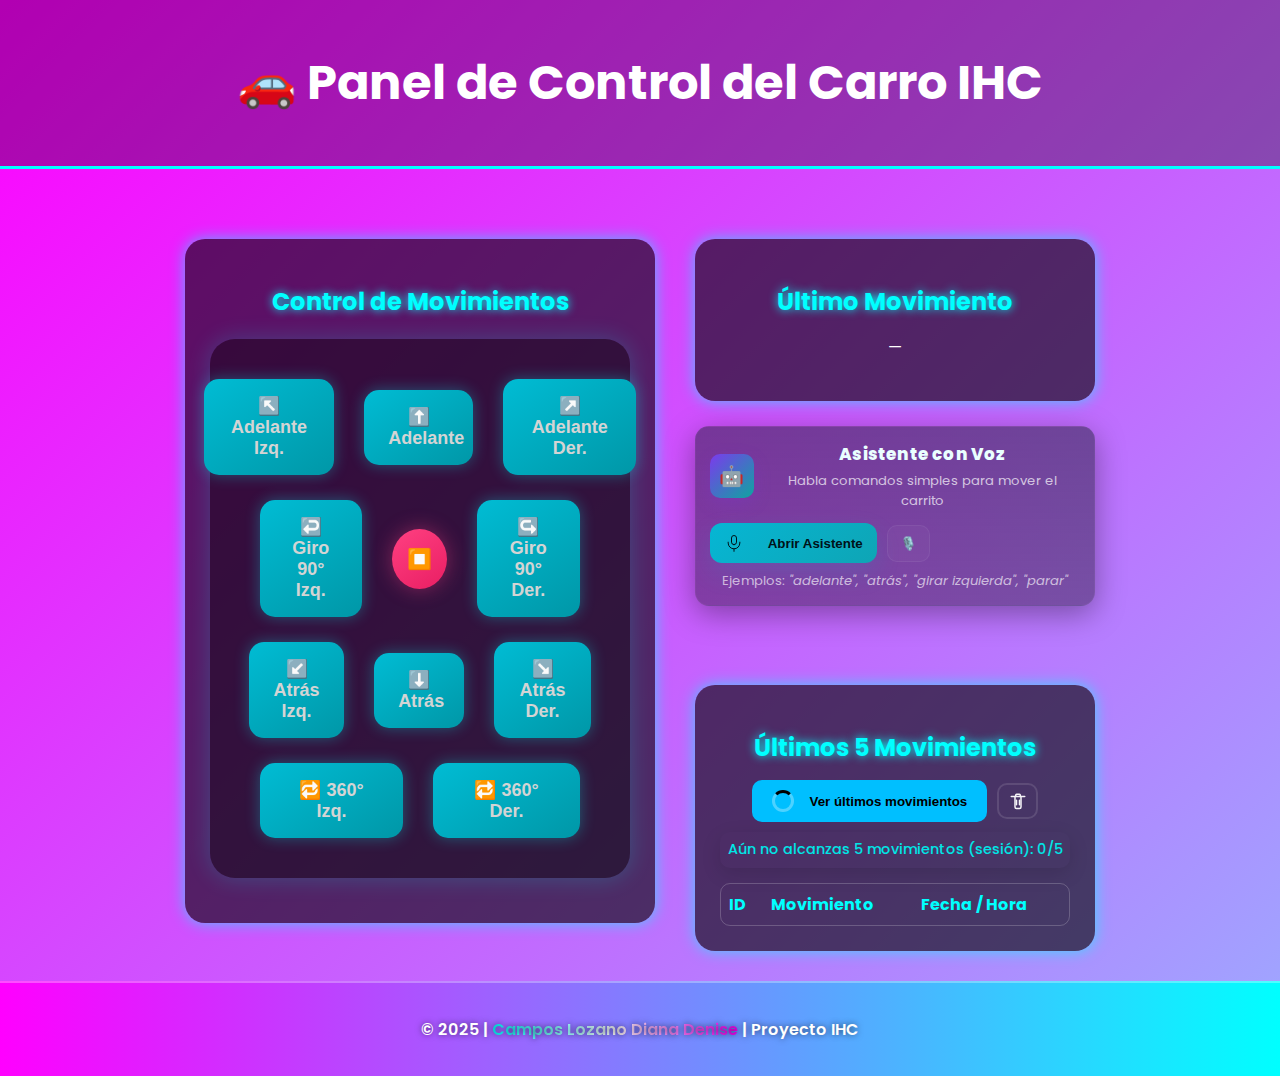
<file: index.html>
<!DOCTYPE html>
<html lang="es">
  <head>
  <meta charset="UTF-8" />
  <meta name="viewport" content="width=device-width, initial-scale=1.0" />
  <title>Control de Carro IHC</title>

  <!-- Favicon -->
<link rel="icon" type="image/png" sizes="16x16"
      href="/assets/icons/microphone-16.png">


  <!-- Fuente y hoja de estilos -->
  <link href="https://fonts.googleapis.com/css2?family=Poppins:wght@400;600;700&display=swap" rel="stylesheet">
  <link rel="stylesheet" href="styles.css" />

  <!-- Script principal -->
  <script src="assets/main.js" defer></script>
</head>

<body>
  <header>
    <h1>🚗 Panel de Control del Carro IHC</h1>
  </header>

  <main>
    <!-- Contenedor principal del panel -->
    <div class="main-panel">
      
      <!-- 🎮 Panel tipo joystick -->
      <section class="panel">
        <h2>Control de Movimientos</h2>

        <div class="control-container">
          <!-- Fila superior -->
          <div class="middle-row">
            <button class="btn-joystick glow" data-mov="5">↖️ Adelante Izq.</button>
            <button class="btn-joystick glow" data-mov="1">⬆️ Adelante</button>
            <button class="btn-joystick glow" data-mov="4">↗️ Adelante Der.</button>
          </div>

          <!-- Fila del centro -->
          <div class="middle-row">
            <button class="btn-joystick" data-mov="9">↩️ Giro 90° Izq.</button>
            <button class="btn-stop-joystick" data-mov="3">⏹️</button>
            <button class="btn-joystick" data-mov="8">↪️ Giro 90° Der.</button>
          </div>

          <!-- Fila inferior -->
          <div class="middle-row">
            <button class="btn-joystick glow" data-mov="7">↙️ Atrás Izq.</button>
            <button class="btn-joystick glow" data-mov="2">⬇️ Atrás</button>
            <button class="btn-joystick glow" data-mov="6">↘️ Atrás Der.</button>
          </div>

          <!-- Giros completos -->
          <div class="spin-row">
            <button class="btn-joystick spin-left" data-mov="11">🔁 360° Izq.</button>
            <button class="btn-joystick spin-right" data-mov="10">🔁 360° Der.</button>
          </div>
        </div>
      </section>

      <!-- 🧭 Lado derecho: Información -->
      <div class="info-lado">
        <!-- Información del último movimiento -->
        <section class="info">
          <h2>Último Movimiento</h2>
          <p id="ultimoMovimiento">—</p>
          <p id="fechaMovimiento"></p>
        </section>

        <!-- === Asistente de Voz === -->
        <section class="voice-assistant">
          <div class="voice-head">
            <div class="voice-badge">🤖</div>
            <div>
              <h3 class="voice-title">Asistente con Voz</h3>
              <p class="voice-sub">Habla comandos simples para mover el carrito</p>
            </div>
          </div>

          <div class="voice-actions">
            <button id="openVoiceMain" class="btn-voice-large" title="Abrir Asistente de Voz"
              onclick="window.location.href='voz_carrito.html'">
              <svg width="20" height="20" viewBox="0 0 24 24" fill="none" aria-hidden="true" style="vertical-align:middle;">
                <path d="M12 14a3 3 0 0 0 3-3V6a3 3 0 0 0-6 0v5a3 3 0 0 0 3 3z" stroke="currentColor" stroke-width="1.2" stroke-linecap="round" stroke-linejoin="round"/>
                <path d="M19 11v1a7 7 0 0 1-14 0v-1" stroke="currentColor" stroke-width="1.2" stroke-linecap="round" stroke-linejoin="round"/>
                <path d="M12 19v3" stroke="currentColor" stroke-width="1.2" stroke-linecap="round" stroke-linejoin="round"/>
              </svg>
              &nbsp;<span class="btn-text">Abrir Asistente</span>
            </button>

            <button id="openVoiceMini" class="btn-voice-ghost" title="Abrir Asistente (rápido)"
              onclick="window.location.href='voz_carrito.html'">
              🎙️
            </button>
          </div>

          <p class="voice-note">Ejemplos: <em>"adelante", "atrás", "girar izquierda", "parar"</em></p>
        </section>
        <!-- === Fin del Asistente de Voz === -->

        <!-- Últimos movimientos -->
        <section class="ultimos-movimientos">
          <h2>Últimos 5 Movimientos</h2>

          <div class="ultimos-header" style="display:flex; justify-content:center; align-items:center; gap:10px;">
            <button id="btnUltimos" class="btn-move">
              <span class="spinner" hidden></span>
              Ver últimos movimientos
            </button>

            <!-- Botón limpiar -->
            <button id="btnClear" class="btn-clear" title="Limpiar últimos movimientos">
              <svg width="18" height="18" viewBox="0 0 24 24" fill="none" aria-hidden="true">
                <path d="M3 6h18" stroke="currentColor" stroke-width="2" stroke-linecap="round"/>
                <path d="M8 6v14a2 2 0 0 0 2 2h4a2 2 0 0 0 2-2V6" stroke="currentColor" stroke-width="2" stroke-linecap="round" stroke-linejoin="round"/>
                <path d="M10 11v6M14 11v6" stroke="currentColor" stroke-width="2" stroke-linecap="round"/>
                <path d="M9 6V4a1 1 0 0 1 1-1h4a1 1 0 0 1 1 1v2" stroke="currentColor" stroke-width="2" stroke-linecap="round"/>
              </svg>
            </button>
          </div>

          <p id="estadoMovimientos" class="estado">Aún no alcanzas 5 movimientos (sesión): 0/5</p>

          <div class="tabla-container">
            <table id="tablaUltimos">
              <thead>
                <tr>
                  <th>ID</th>
                  <th>Movimiento</th>
                  <th>Fecha / Hora</th>
                </tr>
              </thead>
              <tbody></tbody>
            </table>
          </div>
        </section>
      </div>
    </div>
  </main>

  <footer>
    <p>© 2025 | <span class="brillo">Campos Lozano Diana Denise</span> | Proyecto IHC</p>
  </footer>
</body>
</html>
</file>
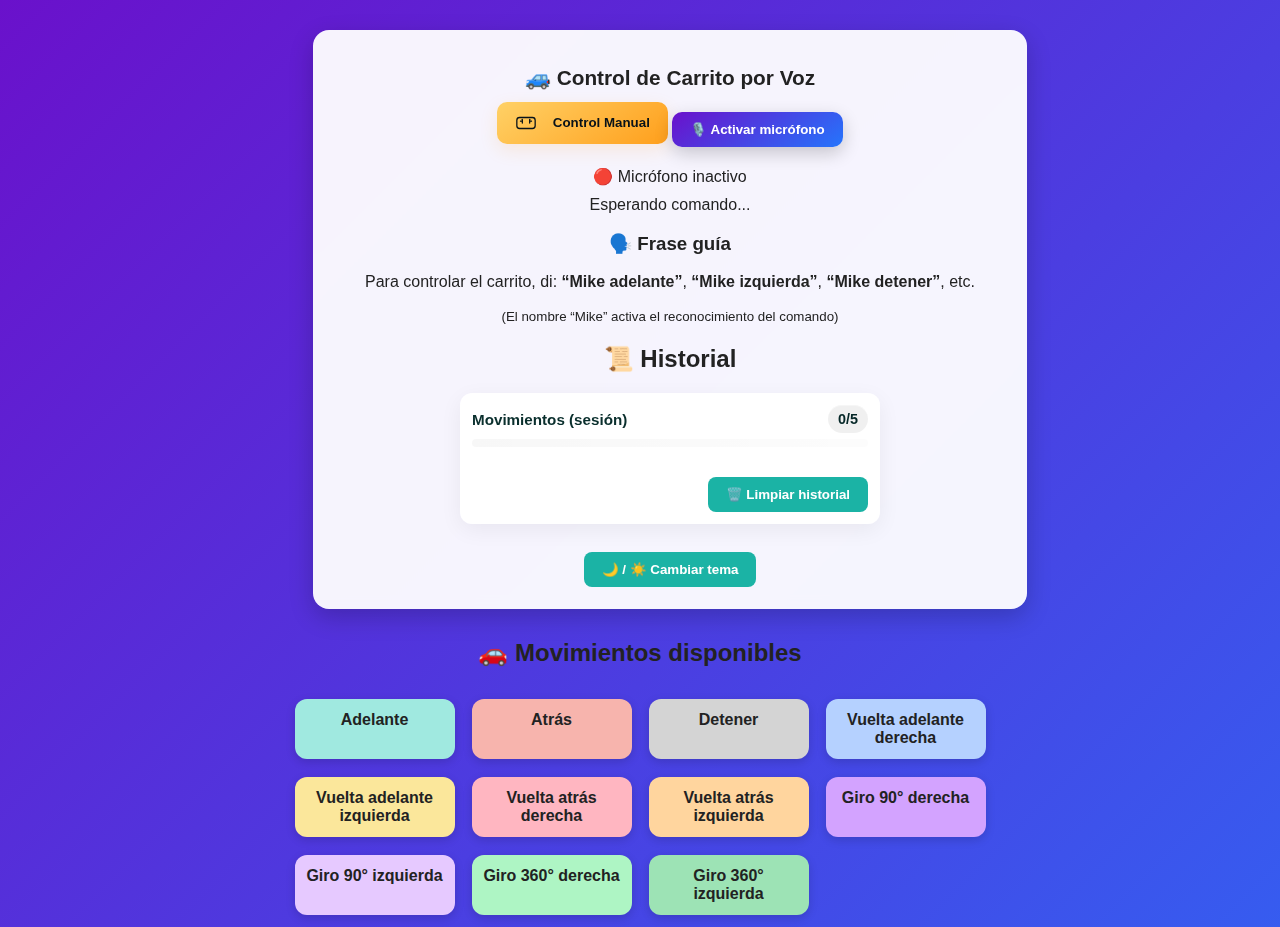
<file: voz_carrito.html>
<!DOCTYPE html>
<html lang="es">
<head>
  <meta charset="UTF-8" />
  <link rel="icon" type="image/png" sizes="16x16"
      href="https://img.icons8.com/fluency/16/microphone.png">

  <meta name="viewport" content="width=device-width, initial-scale=1.0" />
  <title>Carrito por Voz</title>
  <link rel="stylesheet" href="style.css" />
</head>
<body>
  <main>
    <div class="container">
      <!-- Título principal -->
      <h1>🚙 Control de Carrito por Voz</h1>

      <!-- Botón para volver al control manual -->
      <button id="openControlBtn" class="btn-gamepad" onclick="window.location.href='index.html'" title="Volver al control manual">
        <svg width="22" height="22" viewBox="0 0 24 24" fill="none" aria-hidden="true">
          <path d="M6 10h1" stroke="currentColor" stroke-width="1.4" stroke-linecap="round" stroke-linejoin="round"/>
          <path d="M8 8v4" stroke="currentColor" stroke-width="1.4" stroke-linecap="round" stroke-linejoin="round"/>
          <path d="M18 10h-1" stroke="currentColor" stroke-width="1.4" stroke-linecap="round" stroke-linejoin="round"/>
          <path d="M16 8v4" stroke="currentColor" stroke-width="1.4" stroke-linecap="round" stroke-linejoin="round"/>
          <rect x="2" y="6" width="20" height="12" rx="3" stroke="currentColor" stroke-width="1.4" />
        </svg>
        &nbsp; Control Manual
      </button>

      <!-- Botón del micrófono -->
      <button id="btn" class="btn-voice">🎙️ Activar micrófono</button>

      <!-- Estado del reconocimiento -->
      <div id="status">🔴 Micrófono inactivo</div>
      <div id="action">Esperando comando...</div>

      <!-- Nueva sección de frase guía -->
      <div class="frase-guia">
        <h3>🗣️ Frase guía</h3>
        <p>Para controlar el carrito, di: <strong>“Mike adelante”</strong>, <strong>“Mike izquierda”</strong>, <strong>“Mike detener”</strong>, etc.</p>
        <small>(El nombre “Mike” activa el reconocimiento del comando)</small>
      </div>

      <!-- Historial -->
<h2>📜 Historial</h2>

<div class="history-card">
  <!-- barra de progreso tipo "contador de movimientos sesión" -->
  <div class="progress-header">
    <div class="progress-label">Movimientos (sesión)</div>
    <div id="sessionCounter" class="session-counter">0/5</div>
  </div>
  <div class="progress-track" aria-hidden="true">
    <div id="progressFill" class="progress-fill" style="width:0%"></div>
  </div>

  <!-- contenedor con scroll para la lista -->
  <div class="history-container">
    <ul id="history" class="history-list" aria-live="polite"></ul>
  </div>

  <div class="history-actions">
    <button id="clearHistory">🗑️ Limpiar historial</button>
  </div>
</div>

      <!-- Tema -->
      <div class="toggle">
        <button id="toggleMode">🌙 / ☀️ Cambiar tema</button>
      </div>
    </div>

    <!-- Movimientos disponibles -->
<section class="movimientos-bonitos">
  <h2>🚗 Movimientos disponibles</h2>
  <div class="movimientos-grid">
    <div class="mov-card adelante">Adelante</div>
    <div class="mov-card atras">Atrás</div>
    <div class="mov-card detener">Detener</div>
    <div class="mov-card vuelta-adelante-derecha">Vuelta adelante derecha</div>
    <div class="mov-card vuelta-adelante-izquierda">Vuelta adelante izquierda</div>
    <div class="mov-card vuelta-atras-derecha">Vuelta atrás derecha</div>
    <div class="mov-card vuelta-atras-izquierda">Vuelta atrás izquierda</div>
    <div class="mov-card giro90-derecha">Giro 90° derecha</div>
    <div class="mov-card giro90-izquierda">Giro 90° izquierda</div>
    <div class="mov-card giro360-derecha">Giro 360° derecha</div>
    <div class="mov-card giro360-izquierda">Giro 360° izquierda</div>
  </div>
    </section>
  </main>

 <!-- Script principal -->
  <script src="script.js" defer></script>
</body>
</html>
</file>
<file: styles.css>
/* === Estilos base === */
body {
  margin: 0;
  font-family: "Poppins", sans-serif;
  background: linear-gradient(
    135deg,
   #ff00ff,
    #00ffff94,
    #7700ff,
    #ff0040ad,
    #0099ff
  );
  background-size: 600% 600%;
  animation: fondoCiclo 8s ease infinite alternate;
  color: white;
  display: flex;
  flex-direction: column;
  align-items: center;
  min-height: 100vh;
}

/* Animación más suave del fondo */
@keyframes fondoCiclo {
  0% { background-position: 0% 50%; filter: brightness(1.1) contrast(1.2); }
  50% { background-position: 100% 50%; filter: brightness(1.3) contrast(1.3); }
  100% { background-position: 0% 50%; filter: brightness(1.1) contrast(1.2); }
}

header {
  width: 100%;
  text-align: center;
  background: rgba(0, 0, 0, 0.3);
  padding: 15px;
  font-weight: 700;
  font-size: 1.5rem;
  border-bottom: 3px solid #00ffff;
}

main {
  display: flex;
  flex-wrap: wrap;
  justify-content: center;
  align-items: flex-start;
  gap: 30px;
  padding: 30px;
}

/* === Secciones === */
section {
  background: rgba(0, 0, 0, 0.6);
  border-radius: 20px;
  padding: 25px;
  text-align: center;
  box-shadow: 0 0 15px rgba(0, 255, 255, 0.644);
}

h2 {
  color: #00ffff;
  text-shadow: 0 0 10px #00ffff;
  margin-bottom: 15px;
}

/* === Botones === */
.btn-move, .btn-stop {
  background: #00bfff;
  color: rgb(0, 0, 0);
  font-weight: 600;
  border: none;
  border-radius: 10px;
  padding: 10px 20px;
  cursor: pointer;
  transition: 0.3s;
}

.btn-move:hover, .btn-stop:hover {
  transform: scale(1.1);
  box-shadow: 0 0 15px #00ffff;
}

.btn-stop {
  background: #ff4081;
}

.controls {
  display: flex;
  flex-direction: column;
  align-items: center;
  gap: 25px; /* antes 10px → más separación vertical */
}

.horizontal {
  display: flex;
  gap: 25px; /* antes 10px → más separación entre botones horizontales */
}


/* === Tabla === */
.tabla-container {
  margin-top: 15px;
  max-height: 200px;
  overflow-y: auto;
  border-radius: 10px;
  border: 1px solid rgba(255, 255, 255, 0.2);
}

table {
  width: 100%;
  color: white;
  border-collapse: collapse;
}

th, td {
  padding: 8px;
  text-align: left;
}

th {
  color: #00ffff;
}

#tablaUltimos tbody tr:nth-child(even) {
  background-color: rgba(255, 255, 255, 0.08);
}

/* === Footer === */
footer {
  width: 100%;
  text-align: center;
  padding: 18px 0;
  background: linear-gradient(90deg, #ff00ff, #00ffff, #ff8000);
  background-size: 200% 200%;
  animation: footerGradient 6s ease infinite;
  color: #fff;
  font-weight: 600;
  font-size: 1rem;
  text-shadow: 0 0 6px rgba(0, 0, 0, 0.6);
  border-top: 2px solid rgba(255, 255, 255, 0.3);
}

@keyframes footerGradient {
  0% { background-position: 0% 50%; }
  50% { background-position: 100% 50%; }
  100% { background-position: 0% 50%; }
}

.brillo {
  background: linear-gradient(90deg, #00ffff, #ffffff, #ff00ff);
  -webkit-background-clip: text;
  -webkit-text-fill-color: transparent;
  animation: brilloTexto 3s linear infinite;
}

@keyframes brilloTexto {
  0% { background-position: 0% 50%; }
  100% { background-position: 100% 50%; }
}

/* === Spinner y estado === */
.spinner {
  border: 3px solid rgba(255, 255, 255, 0.3);
  border-top: 3px solid #000000;
  border-radius: 50%;
  width: 16px;
  height: 16px;
  display: inline-block;
  vertical-align: middle;
  margin-right: 8px;
  animation: spin 1s linear infinite;
}

@keyframes spin {
  0% { transform: rotate(0deg); }
  100% { transform: rotate(360deg); }
}

#btnUltimos {
  position: relative;
  font-weight: 600;
  display: inline-flex;
  align-items: center;
  justify-content: center;
  gap: 8px;
}

#estadoMovimientos {
  margin-top: 10px;
  font-size: 0.9rem;
  color: #00e6e6;
  font-weight: 500;
  text-align: center;
}

/* === Sección de últimos movimientos === */
.ultimos-movimientos {
  flex: 1 1 100%;
  max-width: 600px;
  margin: 40px auto 0 auto;
  text-align: center;
}

/* === Botón limpiar === */
.btn-clear {
  background: transparent;
  border: 2px solid rgba(255,255,255,0.12);
  color: #fff;
  padding: .45rem .6rem;
  border-radius: 10px;
  display: inline-flex;
  align-items: center;
  justify-content: center;
  gap: .3rem;
  cursor: pointer;
}
.btn-clear svg { color: #fff; opacity: 0.95; }

.estado {
  margin-top: 0.7rem;
  font-weight: 600;
  color: #eafcff;
  text-align: center;
  padding: .45rem;
  border-radius: 10px;
  box-shadow: 0 6px 20px rgba(0,0,0,0.12);
  background: linear-gradient(180deg, rgba(0,0,0,0.09), rgba(255,255,255,0.02));
}

/* === 🎮 NUEVO DISEÑO: Control compacto y animado === */
.control-container {
  display: flex;
  flex-direction: column;
  align-items: center;
  background: rgba(0, 0, 0, 0.4);
  border-radius: 25px;
  padding: 40px 50px; /* más aire alrededor */
  box-shadow: 0 0 25px rgba(0,255,255,0.2);
  max-width: 320px; /* antes 280px */
  margin: 20px auto;
  gap: 25px; /* espacio entre filas del control */
}

/* === Control de Movimientos === */
.control-container {
  display: flex;
  flex-direction: column;
  align-items: center;
  background: rgba(0, 0, 0, 0.4);
  border-radius: 25px;
  padding: 40px 50px;
  box-shadow: 0 0 25px rgba(0,255,255,0.2);
  max-width: 320px;
  gap: 25px;
}

.middle-row, .spin-row {
  display: flex;
  gap: 30px; /* antes 20px → separación entre botones */
  justify-content: center;
  align-items: center;
}


/* Botones tipo joystick */
.btn-joystick {
  background: linear-gradient(145deg, #00bcd4, #0097a7);
  color: rgb(212, 212, 212);
  border: none;
  border-radius: 15px;
  padding: 16px 24px; /* más cómodo al tacto */
  font-size: 18px;
  font-weight: bold;
  transition: all 0.2s ease;
  box-shadow: 0 0 15px rgba(0,255,255,0.3);
  min-width: 90px; /* más anchos */
}

.btn-joystick:hover {
  transform: scale(1.1);
  box-shadow: 0 0 25px #00ffff;
}

/* Botón central (stop) */
.btn-stop-joystick {
  background: linear-gradient(145deg, #ff4081, #e91e63);
  color: white;
  border: none;
  border-radius: 50%;
  padding: 15px;
  width: 60px;
  height: 60px;
  font-size: 20px;
  transition: all 0.2s ease;
  box-shadow: 0 0 20px rgba(255, 64, 129, 0.4);
}

.btn-stop-joystick:hover {
  transform: scale(1.1);
  box-shadow: 0 0 25px #ff4081;
}

/* Luces dinámicas */
.btn-joystick.glow {
  animation: pulseGlow 2s infinite alternate;
}

@keyframes pulseGlow {
  0% { box-shadow: 0 0 10px #00ffff; }
  100% { box-shadow: 0 0 30px #ff00ff; }
}

/* Efecto especial para los giros */
.spin-left, .spin-right {
  animation: spinLight 3s infinite alternate;
}

@keyframes spinLight {
  0% { box-shadow: 0 0 10px #00ffff; }
  100% { box-shadow: 0 0 20px #ffa500; }
}
  
/* === CONTENEDOR PRINCIPAL: Control + Últimos movimientos === */
.main-panel {
  display: flex;
  justify-content: center;
  align-items: flex-start;
  gap: 40px; /* espacio entre el control y el historial */
  flex-wrap: wrap; /* permite adaptarse en pantallas pequeñas */
  margin-top: 40px;
}

/* === Card Asistente de Voz (control_carrito) === */
.voice-assistant {
  background: linear-gradient(180deg, rgba(10,20,30,0.45), rgba(0,0,0,0.35));
  border-radius: 14px;
  padding: 14px;
  margin-bottom: 14px;
  box-shadow: 0 8px 30px rgba(0,0,0,0.35);
  border: 1px solid rgba(255,255,255,0.04);
}

/* Header */
.voice-head {
  display: flex;
  gap: 12px;
  align-items: center;
  margin-bottom: 12px;
}
.voice-badge {
  width: 44px;
  height: 44px;
  border-radius: 10px;
  background: linear-gradient(135deg, #7c3aed, #0ea5a0);
  display: flex;
  align-items: center;
  justify-content: center;
  font-size: 20px;
  box-shadow: 0 6px 18px rgba(124, 58, 237, 0.18);
}
.voice-title {
  margin: 0;
  font-size: 1.05rem;
  color: #eaffff;
  font-weight: 800;
  letter-spacing: 0.2px;
}
.voice-sub {
  margin: 0;
  margin-top: 4px;
  font-size: 0.82rem;
  color: rgba(255, 255, 255, 0.7);
}

/* Actions row */
.voice-actions {
  display: flex;
  gap: 10px;
  align-items: center;
  margin-bottom: 8px;
}

/* Principal: botón grande y atractivo */
.btn-voice-large {
  background: linear-gradient(135deg, #06b6d4, #0ea5b5);
  color: #001219;
  border: none;
  border-radius: 12px;
  padding: 10px 14px;
  font-weight: 800;
  display: inline-flex;
  align-items: center;
  gap: 10px;
  cursor: pointer;
  box-shadow: 0 10px 26px rgba(6, 182, 212, 0.14);
  transition: transform 0.12s ease, box-shadow 0.12s ease;
}
.btn-voice-large:hover {
  transform: translateY(-3px) scale(1.02);
  box-shadow: 0 16px 36px rgba(6, 182, 212, 0.22);
}

/* Botón alterno pequeño (solo icono) */
.btn-voice-ghost {
  background: rgba(255, 255, 255, 0.03);
  color: #dff7f6;
  border: 1px solid rgba(255, 255, 255, 0.06);
  padding: 10px 12px;
  border-radius: 10px;
  cursor: pointer;
  font-weight: 700;
  transition: transform 0.12s ease, background 0.12s ease;
}
.btn-voice-ghost:hover {
  transform: translateY(-2px);
  background: rgba(255, 255, 255, 0.06);
}

/* Nota / ejemplos */
.voice-note {
  margin: 0;
  margin-top: 6px;
  font-size: 0.82rem;
  color: rgba(255, 255, 255, 0.65);
}

/* Responsive: adaptar ancho en móviles */
@media (max-width: 720px) {
  .voice-actions {
    flex-wrap: wrap;
  }
  .btn-voice-large,
  .btn-voice-ghost {
    width: 100%;
    justify-content: center;
  }
  .voice-head {
    gap: 10px;
  }
}

.info-lado {
  display: flex;
  flex-direction: column;
  gap: 25px; /* separa los cuadros entre sí */
  max-width: 400px; /* ancho más cómodo */
  flex: 1;
}
</file>
<file: style.css>
/* === CSS de voz_carro (con fondo animado y mejoras visuales) === */

/* Fondo general */
body {
  font-family: 'Poppins', sans-serif;
  margin: 0;
  padding: 0;
  background: linear-gradient(135deg, #6a11cb, #2575fc, #00c9a7, #ff758c);
  background-size: 400% 400%;
  animation: moverFondo 12s ease infinite;
  color: #222;
  display: flex;
  flex-direction: column;
  align-items: center;
  justify-content: center;
}

/* Animación del fondo */
@keyframes moverFondo {
  0% { background-position: 0% 50%; }
  50% { background-position: 100% 50%; }
  100% { background-position: 0% 50%; }
}

/* Contenedor principal */
.container {
  background: rgba(255, 255, 255, 0.95);
  padding: 22px;
  border-radius: 16px;
  box-shadow: 0 8px 25px rgba(0, 0, 0, 0.2);
  width: 100%;
  max-width: 720px; /* aumentado para que entren historial y movimientos */
  text-align: center;
  margin: 30px;
  backdrop-filter: blur(6px);
  box-sizing: border-box;
}

h1 {
  margin-bottom: 12px;
  font-size: 1.3rem;
}

/* Botones base */
button {
  border: none;
  padding: 10px 18px;
  border-radius: 10px;
  cursor: pointer;
  transition: transform 0.2s;
  font-family: inherit;
}

button:hover {
  transform: scale(1.05);
}

/* === Botón principal de micrófono === */
.btn-voice {
  background: linear-gradient(145deg, #6a11cb, #2575fc);
  color: white;
  font-weight: 700;
  display: inline-flex;
  align-items: center;
  justify-content: center;
  gap: 8px;
  box-shadow: 0 6px 18px rgba(0, 0, 0, 0.2);
  transition: transform 0.15s ease, box-shadow 0.15s ease;
  margin-bottom: 10px;
}

.btn-voice:hover {
  transform: translateY(-3px) scale(1.02);
  box-shadow: 0 10px 25px rgba(37, 117, 252, 0.4);
}

/* === Botón para volver al control manual === */
.btn-gamepad {
  background: linear-gradient(145deg, #ffd166, #ff9f1c);
  color: #081219;
  font-weight: 700;
  display: inline-flex;
  align-items: center;
  gap: 8px;
  box-shadow: 0 6px 18px rgba(255,159,28,0.14);
  transition: transform .12s ease, box-shadow .12s ease;
  margin-bottom: 10px;
}

.btn-gamepad:hover {
  transform: translateY(-3px) scale(1.02);
  box-shadow: 0 10px 30px rgba(255,159,28,0.22);
}

/* Botones secundarios */
#clearHistory, #toggleMode {
  background-color: #1bb3a5;
  color: white;
  margin-top: 10px;
  font-weight: 600;
  border-radius: 8px;
}

#status, #action {
  margin: 10px 0;
  font-weight: 500;
}

/* === Sección de movimientos === */
.movimientos-bonitos {
  margin-top: 28px;
  text-align: center;
}

/* Dividimos el layout en dos columnas en pantallas grandes */
@media (min-width: 820px) {
  .layout-grid {
    display: grid;
    grid-template-columns: 1fr 420px; /* movimientos | panel derecho (historial) */
    gap: 22px;
    align-items: start;
  }
}

/* Movimientos grid */
.movimientos-grid {
  display: grid;
  grid-template-columns: repeat(auto-fit, minmax(140px, 1fr));
  gap: 18px;
  justify-items: center;
  padding: 12px;
}

/* === Tarjetas de movimiento === */
.mov-card {
  background: #f1f1f1;
  padding: 12px 10px;
  width: 140px;
  border-radius: 12px;
  font-weight: 600;
  box-shadow: 0 3px 10px rgba(0,0,0,0.15);
  transition: transform 0.2s ease, background 0.3s ease;
  text-align: center;
}

.mov-card:hover {
  transform: scale(1.08);
}

/* Colores por tipo de movimiento */
.adelante { background-color: #a0e9e0; }
.atras { background-color: #f7b4ad; }
.detener { background-color: #d4d4d4; }

.vuelta-adelante-derecha { background-color: #b5d1ff; }
.vuelta-adelante-izquierda { background-color: #fbe79b; }
.vuelta-atras-derecha { background-color: #ffb6c1; }
.vuelta-atras-izquierda { background-color: #ffd59e; }

.giro90-derecha { background-color: #d3a3ff; }
.giro90-izquierda { background-color: #e6c9ff; }
.giro360-derecha { background-color: #aef5c4; }
.giro360-izquierda { background-color: #9de3b5; }

/* === Tema oscuro (modo noche) === */
body.dark-mode {
  background: linear-gradient(135deg, #141e30, #243b55);
  color: #fff;
  animation: moverFondo 12s ease infinite;
}

body.dark-mode .container {
  background: rgba(24, 24, 28, 0.96);
  color: #fff;
}

body.dark-mode .mov-card {
  background-color: #333;
  color: #fff;
  box-shadow: 0 3px 10px rgba(255,255,255,0.04);
}

/* === Historial - card compacta con scroll ===== */
.history-card {
  background: rgba(255,255,255,0.95);
  border-radius: 12px;
  padding: 12px;
  width: 100%;
  max-width: 420px; /* ancho del panel derecho */
  box-shadow: 0 6px 22px rgba(0,0,0,0.06);
  margin: 0 auto 18px auto;
  box-sizing: border-box;
}

/* header con etiqueta y contador */
.progress-header {
  display: flex;
  justify-content: space-between;
  align-items: center;
  gap: 12px;
  margin-bottom: 6px;
}
.progress-label {
  font-size: 0.95rem;
  color: #0a2f2d;
  font-weight: 700;
}
.session-counter {
  font-size: 0.9rem;
  background: rgba(0,0,0,0.06);
  color: #052727;
  padding: 6px 10px;
  border-radius: 999px;
  font-weight: 800;
  box-shadow: inset 0 1px 0 rgba(255,255,255,0.4);
}

/* track y fill de la "barrita" */
.progress-track {
  height: 8px;
  background: linear-gradient(90deg, rgba(0,0,0,0.03), rgba(0,0,0,0.01));
  border-radius: 8px;
  overflow: hidden;
  margin-bottom: 10px;
}
.progress-fill {
  height: 100%;
  width: 0%;
  background: linear-gradient(90deg, #00e6e6, #7bdff6);
  box-shadow: 0 4px 18px rgba(0,230,230,0.08);
  transition: width 400ms ease;
}

/* contenedor con alto máximo y scroll */
.history-container {
  max-height: 210px; /* no crece demasiado */
  overflow-y: auto;
  padding-right: 6px; /* para que el scroll no tape el contenido */
  margin-bottom: 10px;
}

/* lista y items */
.history-list {
  list-style: none;
  padding: 0;
  margin: 0;
  display: flex;
  flex-direction: column;
  gap: 10px;
}

/* cada entrada: layout en dos columnas */
.history-list li,
.history-item {
  background: rgba(0,0,0,0.03);
  border-radius: 10px;
  padding: 8px 10px;
  display: flex;
  flex-direction: column;
  gap: 8px;
  font-size: 0.95rem;
  color: #052727;
  box-shadow: 0 3px 8px rgba(0,0,0,0.06);
}

/* fila principal: icon + movimiento | timestamp */
.history-entry {
  display: flex;
  justify-content: space-between;
  align-items: center;
  gap: 10px;
}
.history-left {
  display: flex;
  gap: 10px;
  align-items: center;
}
.history-icon {
  width: 36px;
  height: 36px;
  border-radius: 8px;
  display: inline-grid;
  place-items: center;
  font-size: 18px;
  background: linear-gradient(135deg, rgba(0,230,230,0.12), rgba(124,58,237,0.06));
  color: #072f2f;
  box-shadow: 0 4px 12px rgba(0,230,230,0.04);
}
.history-mov {
  font-weight: 700;
  letter-spacing: 0.2px;
}
.history-time {
  font-size: 0.78rem;
  opacity: 0.85;
  color: #0b3b3a;
  white-space: nowrap;
}

/* barra pequeña por entrada (visual de "tiempo" o progreso) */
.entry-bar {
  height: 6px;
  width: 100%;
  background: rgba(0,0,0,0.02);
  border-radius: 6px;
  overflow: hidden;
}
.entry-bar-fill {
  height: 100%;
  width: 0%;
  background: linear-gradient(90deg,#7bdff6,#00e6e6);
  transition: width 400ms ease;
}

/* scroll personalizado (WebKit) */
.history-container::-webkit-scrollbar {
  width: 8px;
}
.history-container::-webkit-scrollbar-track {
  background: rgba(0,0,0,0.02);
  border-radius: 8px;
}
.history-container::-webkit-scrollbar-thumb {
  background: linear-gradient(180deg, rgba(0,0,0,0.25), rgba(0,0,0,0.4));
  border-radius: 8px;
  border-left: 2px solid rgba(255,255,255,0.02);
}

/* acciones debajo del historial */
.history-actions {
  display:flex;
  justify-content:flex-end;
  gap: 8px;
}

/* === Ajuste responsive === */
@media (max-width:420px) {
  .btn-gamepad, .btn-voice {
    width: 90%;
    max-width: 260px;
  }

  .mov-card {
    width: 120px;
  }

  .history-card { max-width: 100%; padding: 10px; }
  .history-container { max-height: 160px; }
  .history-icon { width: 30px; height: 30px; font-size: 16px; }
}

/* extra small screens: apilar todo */
@media (max-width: 820px) {
  .layout-grid { display: block; }
  .history-card { margin-top: 18px; }
}

/* util: ajustar colores en modo oscuro para el panel del historial */
body.dark-mode .history-card {
  background: rgba(20,20,26,0.95);
  color: #eafcff;
  box-shadow: 0 6px 18px rgba(0,0,0,0.5);
}
body.dark-mode .history-list li,
body.dark-mode .history-item {
  background: rgba(255,255,255,0.02);
  color: #e6ffff;
}
body.dark-mode .history-icon {
  background: linear-gradient(135deg, rgba(6,182,212,0.12), rgba(124,58,237,0.06));
  color: #eaffff;
}
</file>
